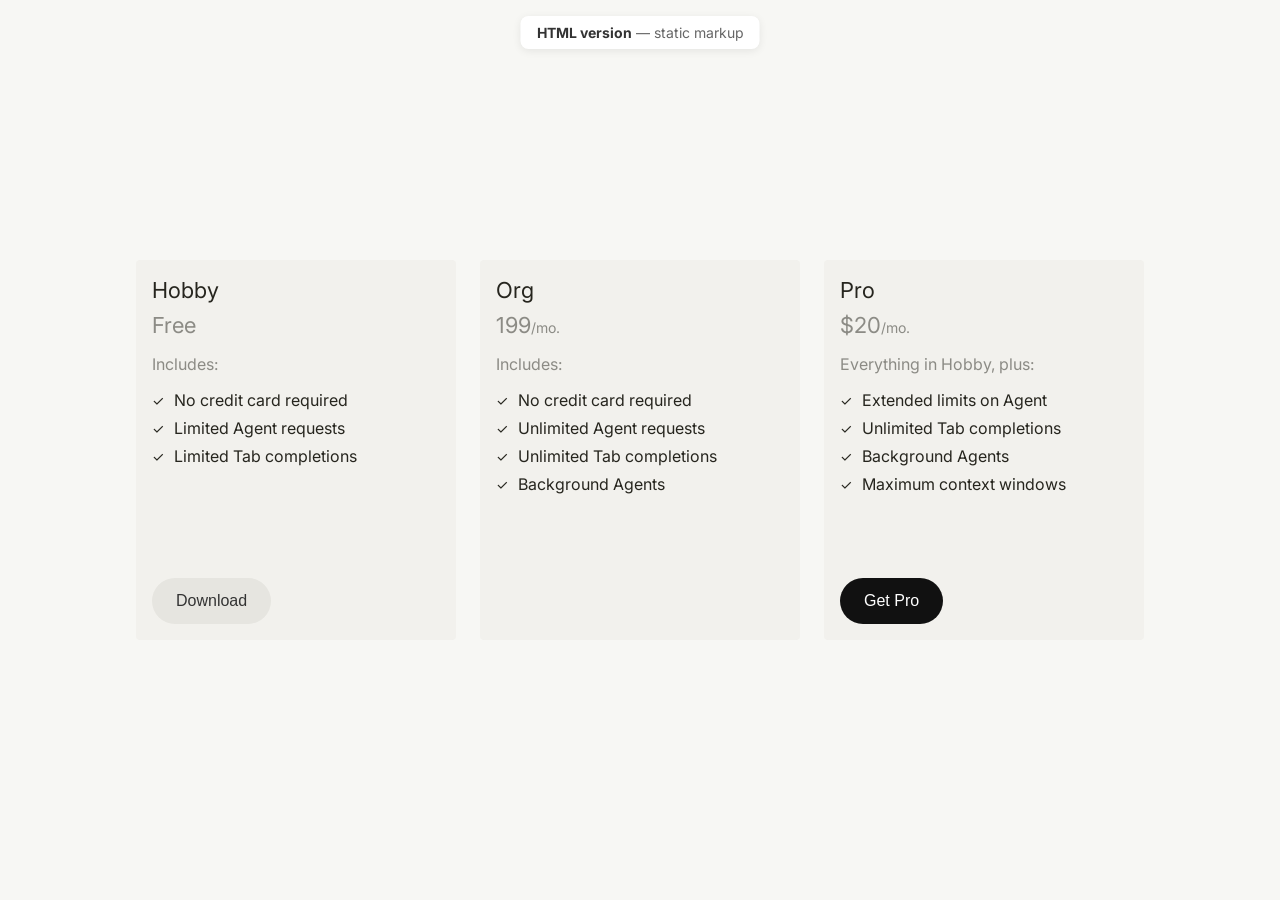
<file: index.html>
<!DOCTYPE html>
<html lang="en">
<head>
    <meta charset="UTF-8">
    <meta name="viewport" content="width=device-width, initial-scale=1.0">
    <title>Pricing Plans — HTML version</title>
    <!-- Fonts: preconnect for faster load -->
    <link rel="preconnect" href="https://fonts.googleapis.com">
    <link rel="preconnect" href="https://fonts.gstatic.com" crossorigin>
    <!-- Inter: 400, 500, 600, 700 — see styles.css body -->
    <link href="https://fonts.googleapis.com/css2?family=Inter:wght@400;500;600;700&display=swap" rel="stylesheet">
    <!-- Main styles: layout, cards, buttons -->
    <link rel="stylesheet" href="styles.css">
</head>
<body>
    <!-- Page label: fixed badge, styled in .page-label -->
    <p class="page-label"><strong>HTML version</strong> — static markup</p>

    <!-- Cards wrapper: horizontal flex, gap 24px — .cards-container -->
    <div class="cards-container">
        <!-- Card 1: Hobby plan — .card + .card-top -->
        <div class="card">
            <div class="card-top">
                <h3 class="card-title">Hobby</h3>
                <p class="card-price">
                    <span class="card-price-amount">Free</span>
                </p>
                <div class="card-content">
                    <p class="includes-text">Includes:</p>
                    <ul class="features-list">
                        <li>
                            <span class="checkmark">✓</span>
                            No credit card required
                        </li>
                        <li>
                            <span class="checkmark">✓</span>
                            Limited Agent requests
                        </li>
                        <li>
                            <span class="checkmark">✓</span>
                            Limited Tab completions
                        </li>
                    </ul>
                </div>
            </div>
            <button class="download-button secondary">Download</button>
        </div>

        <div class="card">
            <div class="card-top">
                <h3 class="card-title">Org</h3>
                <p class="card-price">
                    <span class="card-price-amount">199</span>
                    <span class="card-price-period">/mo.</span>
                </p>
                <div class="card-content">
                    <p class="includes-text">Includes:</p>
                    <ul class="features-list">
                        <li>
                            <span class="checkmark">✓</span>
                            No credit card required
                        </li>
                        <li>
                            <span class="checkmark">✓</span>
                            Unlimited Agent requests
                        </li>
                        <li>
                            <span class="checkmark">✓</span>
                            Unlimited Tab completions
                        </li>
                        <li>
                            <span class="checkmark">✓</span>
                            Background Agents
                        </li>
                    </ul>   
            </div>
        </div>
        </div>

        <!-- Card 2: Pro plan — .card-price-period for “/mo.” -->
        <div class="card">
            <div class="card-top">
                <h3 class="card-title">Pro</h3>
                <p class="card-price">
                    <span class="card-price-amount">$20</span>
                    <span class="card-price-period">/mo.</span>
                </p>
                <div class="card-content">
                    <p class="includes-text">Everything in Hobby, plus:</p>
                    <ul class="features-list">
                        <li>
                            <span class="checkmark">✓</span>
                            Extended limits on Agent
                        </li>
                        <li>
                            <span class="checkmark">✓</span>
                            Unlimited Tab completions
                        </li>
                        <li>
                            <span class="checkmark">✓</span>
                            Background Agents
                        </li>
                        <li>
                            <span class="checkmark">✓</span>
                            Maximum context windows
                        </li>
                    </ul>
                </div>
            </div>
            <button class="download-button primary">Get Pro</button>
        </div>
    </div>
</body>
</html>
</file>
<file: styles.css>
/* ============================================
   GLOBAL
   ============================================ */

/* Reset: no default margins/padding; box-sizing for layout */
* {
    margin: 0;
    padding: 0;
    box-sizing: border-box;
}

/* Page: centered layout, off-white background, Inter font */
body {
    font-family: 'Inter', -apple-system, BlinkMacSystemFont, 'Segoe UI', Roboto, sans-serif;
    background-color: #f7f7f4;
    display: flex;
    justify-content: center;
    align-items: center;
    min-height: 100vh;
    padding: 20px;
}

/* ============================================
   LAYOUT — Cards container
   ============================================ */

/* Wraps all pricing cards; horizontal flex, 24px gap */
.cards-container {
    display: flex;
    flex-direction: row;
    gap: 24px;
    flex-wrap: nowrap;
    justify-content: center;
    align-items: flex-start;
}

/* ============================================
   CARD — Structure
   ============================================ */

/* Single pricing card: 320px wide, min-height 380px, card background */
.card {
    display: flex;
    flex-direction: column;
    min-height: 380px;
    background-color: #f2f1ed;
    border-radius: 4px;
    padding: 16px;
    width: 320px;
    flex-shrink: 0;
}

/* Top section of card: title, price, content (no button) */
.card-top {
    display: flex;
    flex-direction: column;
}

/* ============================================
   CARD — Typography & price
   ============================================ */

/* Plan name (e.g. Hobby, Pro) */
.card-title {
    font-size: 22px;
    line-height: 28px;
    font-weight: 400;
    color: #26251e;
    margin-bottom: 8px;
}

/* Price row: amount + optional period (e.g. /mo.) */
.card-price {
    font-size: 20px;
    color: rgba(38, 37, 30, 0.5);
    display: inline-flex;
    align-items: baseline;
}

.card-price-amount {
    font-size: 22px;
    font-weight: 400;
    color: rgba(38, 37, 30, 0.5);
}

/* Small text for “/mo.” etc. */
.card-price-period {
    font-size: 14px;
    color: rgba(38, 37, 30, 0.5);
}

/* ============================================
   CARD — Content & features list
   ============================================ */

.card-content {
    margin-bottom: 32px;
}

/* “Includes:” / “Everything in Hobby, plus:” */
.includes-text {
    font-size: 16px;
    color: rgba(38, 37, 30, 0.5);
    margin: 16px 0px;
}

.features-list {
    list-style: none;
    padding: 0;
}

.features-list li {
    display: flex;
    align-items: center;
    margin-bottom: 8px;
    font-size: 16px;
    color: #26251e;
}

/* Checkmark (✓) before each feature */
.checkmark {
    color: #26251e;
    font-size: 14px;
    margin-right: 10px;
    font-weight: 400;
}

/* ============================================
   BUTTONS
   ============================================ */

/* Base: pill shape, sits at bottom of card (margin-top: auto) */
.download-button {
    margin-top: auto;
    width: fit-content;
    background-color: #e6e5e0;
    border: none;
    border-radius: 999px;
    padding: 14px 24px;
    font-size: 16px;
    font-weight: 500;
    color: #333;
    cursor: pointer;
    transition: background-color 0.2s ease;
}

.download-button:hover {
    background-color: #D8D6CE;
}

.download-button:active {
    background-color: #D8D6CE;
}

.download-button.tertiary {
    background-color: transparent;
    border: 1px solid rgba(38, 37, 30, 0.3);
    color: #26251e;
}

.download-button.tertiary:hover {
    background-color: #e4e2dc;
}

.download-button.tertiary:active {
    background-color: #D8D6CE;
}

/* Primary variant: dark background (e.g. Get Pro) */
.download-button.primary {
    background-color: #111;
    color: #fff;
}

.download-button.primary:hover {
    background-color: #333;
}

.download-button.primary:active {
    background-color: #333;
}


/* ============================================
   PAGE LABEL
   ============================================ */

/* Fixed badge at top center (“HTML version — static markup”) */
.page-label {
    position: fixed;
    top: 16px;
    left: 50%;
    transform: translateX(-50%);
    font-size: 14px;
    color: #666;
    background: #fff;
    padding: 8px 16px;
    border-radius: 8px;
    box-shadow: 0 2px 8px rgba(0,0,0,0.08);
}

.page-label strong {
    color: #333;
}
</file>
